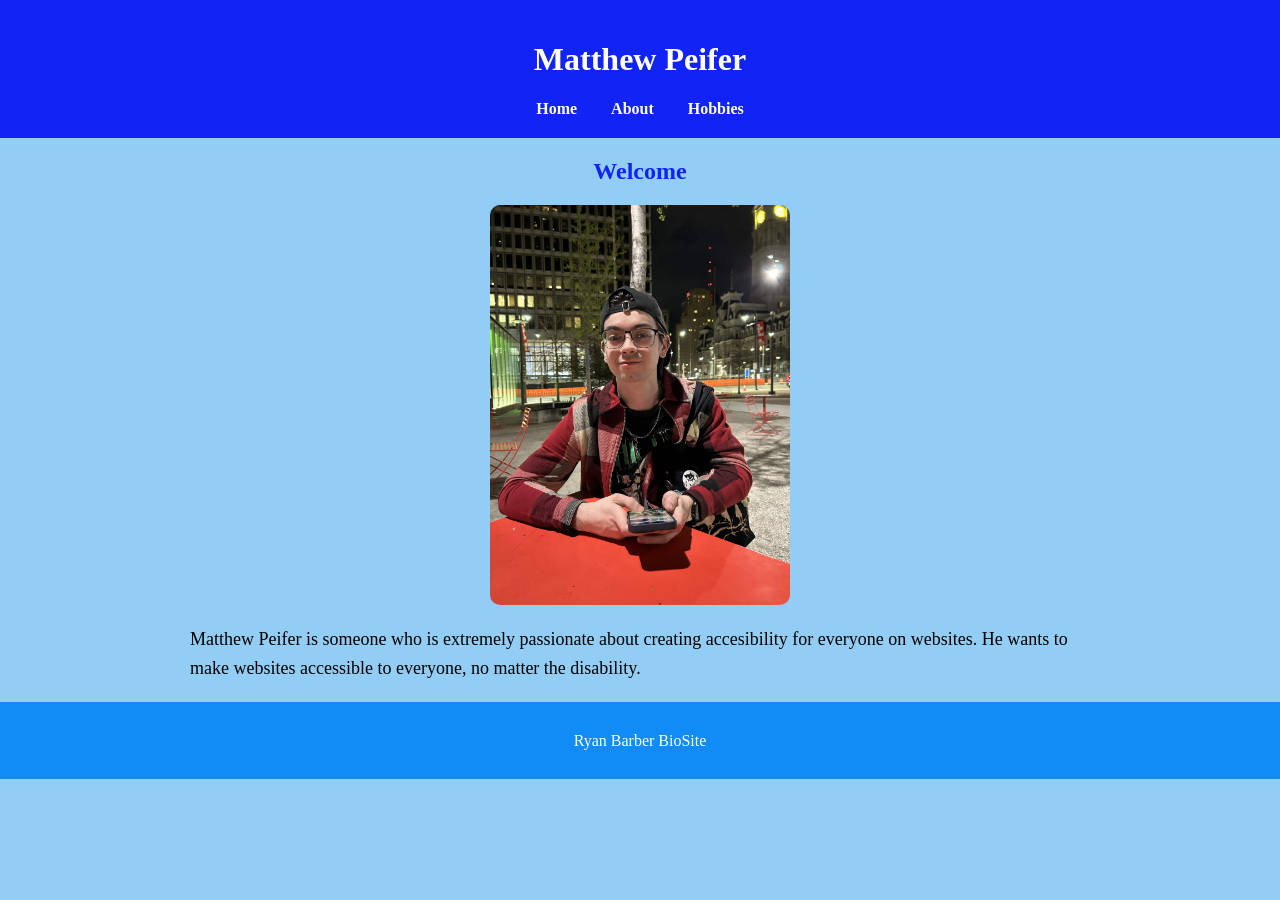
<file: index.html>
<!DOCTYPE html>
<html lang="en">
<head>
    <meta charset="UTF-8">
    <title>Ryan Barber BioSite</title>
    <link rel="stylesheet" href="site.css">
</head>

<body>

<header>
    <h1>Matthew Peifer</h1>
    <nav>
        <a href="index.html">Home</a>
        <a href="about.html">About</a>
        <a href="hobbies.html">Hobbies</a>
    </nav>
</header>

<div id="container">

    <h2>Welcome</h2>

    <img src="images/portrait.jpg" alt="Portrait" class="main-img">

    <p>
        Matthew Peifer is someone who is extremely passionate about creating accesibility for
        everyone on websites. He wants to make websites accessible to everyone,
        no matter the disability.
    </p>

</div>

<footer>
    <p>Ryan Barber BioSite</p>
</footer>

</body>
</html>
</file>
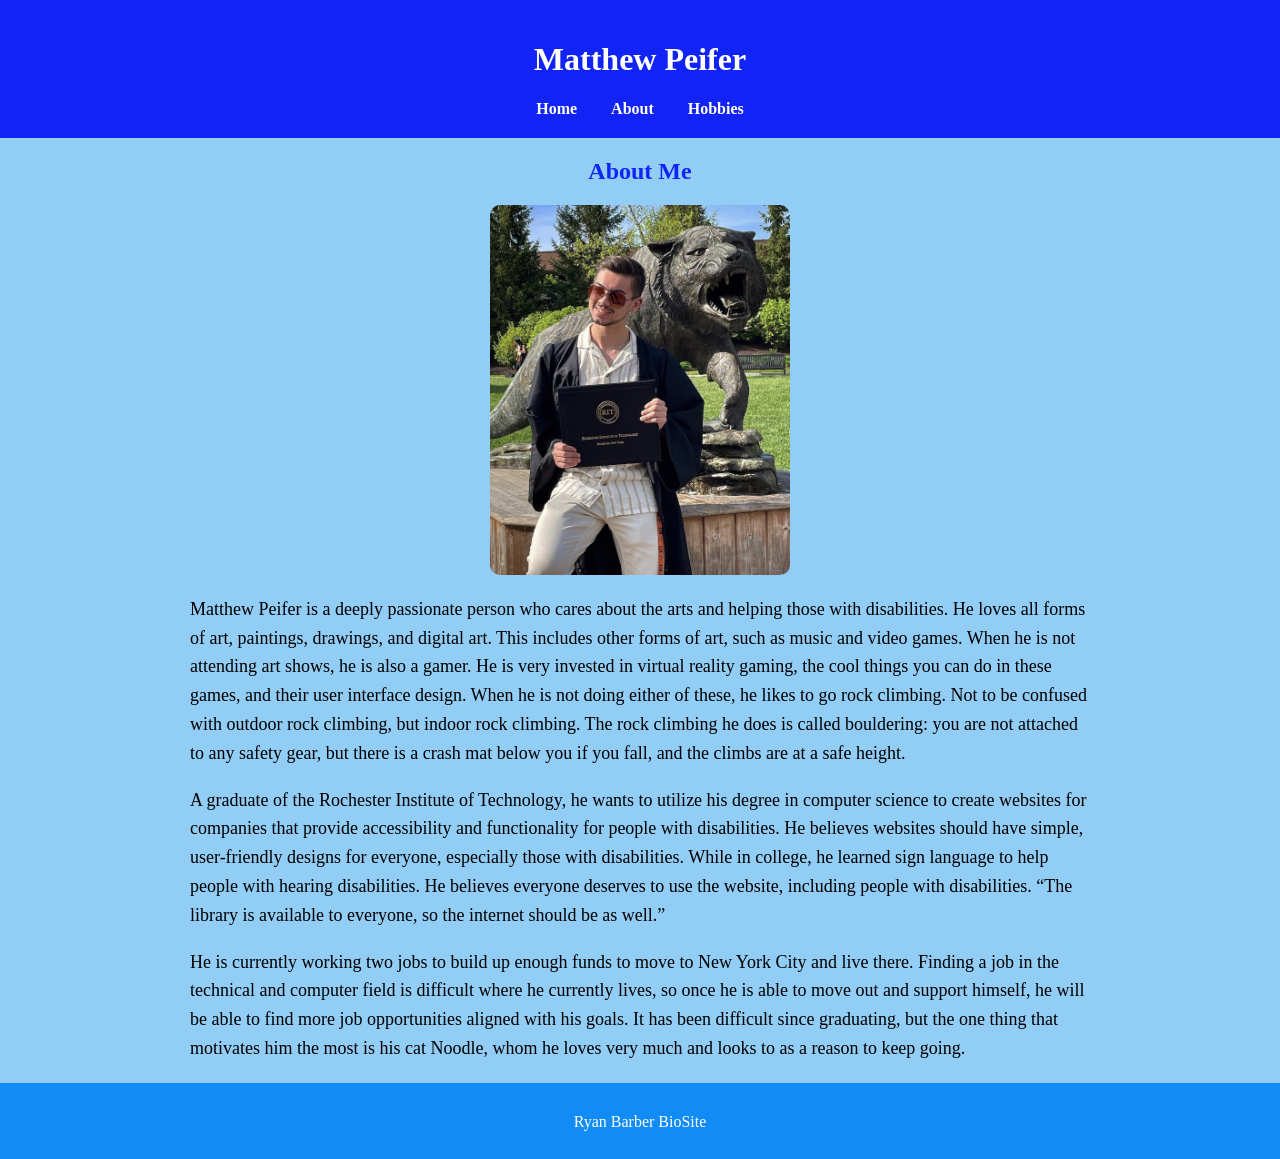
<file: about.html>
<!DOCTYPE html>
<html lang="en">
<head>
    <meta charset="UTF-8">
    <title>About</title>
    <link rel="stylesheet" href="site.css">
</head>

<body>

<header>
    <h1>Matthew Peifer</h1>
    <nav>
        <a href="index.html">Home</a>
        <a href="about.html">About</a>
        <a href="hobbies.html">Hobbies</a>
    </nav>
</header>

<div id="container">

    <h2>About Me</h2>

    <img src="images/graduate.jpg" alt="Graduate" class="main-img">

    <p>
        Matthew Peifer is a deeply passionate person who cares about the arts and helping
        those with disabilities. He loves all forms of art, paintings, drawings, and digital art.
        This includes other forms of art, such as music and video games. When he is not
        attending art shows, he is also a gamer. He is very invested in virtual reality gaming,
        the cool things you can do in these games, and their user interface design. When he
        is not doing either of these, he likes to go rock climbing. Not to be confused with
        outdoor rock climbing, but indoor rock climbing. The rock climbing he does is called
        bouldering: you are not attached to any safety gear, but there is a crash mat below
        you if you fall, and the climbs are at a safe height.
    </p>

    <p>
        A graduate of the Rochester Institute of Technology, he wants to utilize his degree in
        computer science to create websites for companies that provide accessibility and
        functionality for people with disabilities. He believes websites should have simple,
        user-friendly designs for everyone, especially those with disabilities. While in
        college, he learned sign language to help people with hearing disabilities. He
        believes everyone deserves to use the website, including people with disabilities.
        “The library is available to everyone, so the internet should be as well.”
    </p>

    <p>
        He is currently working two jobs to build up enough funds to move to New York City
        and live there. Finding a job in the technical and computer field is difficult where he
        currently lives, so once he is able to move out and support himself, he will be able to
        find more job opportunities aligned with his goals. It has been difficult since
        graduating, but the one thing that motivates him the most is his cat Noodle, whom
        he loves very much and looks to as a reason to keep going.
    </p>

</div>

<footer>
    <p>Ryan Barber BioSite</p>
</footer>

</body>
</html>
</file>
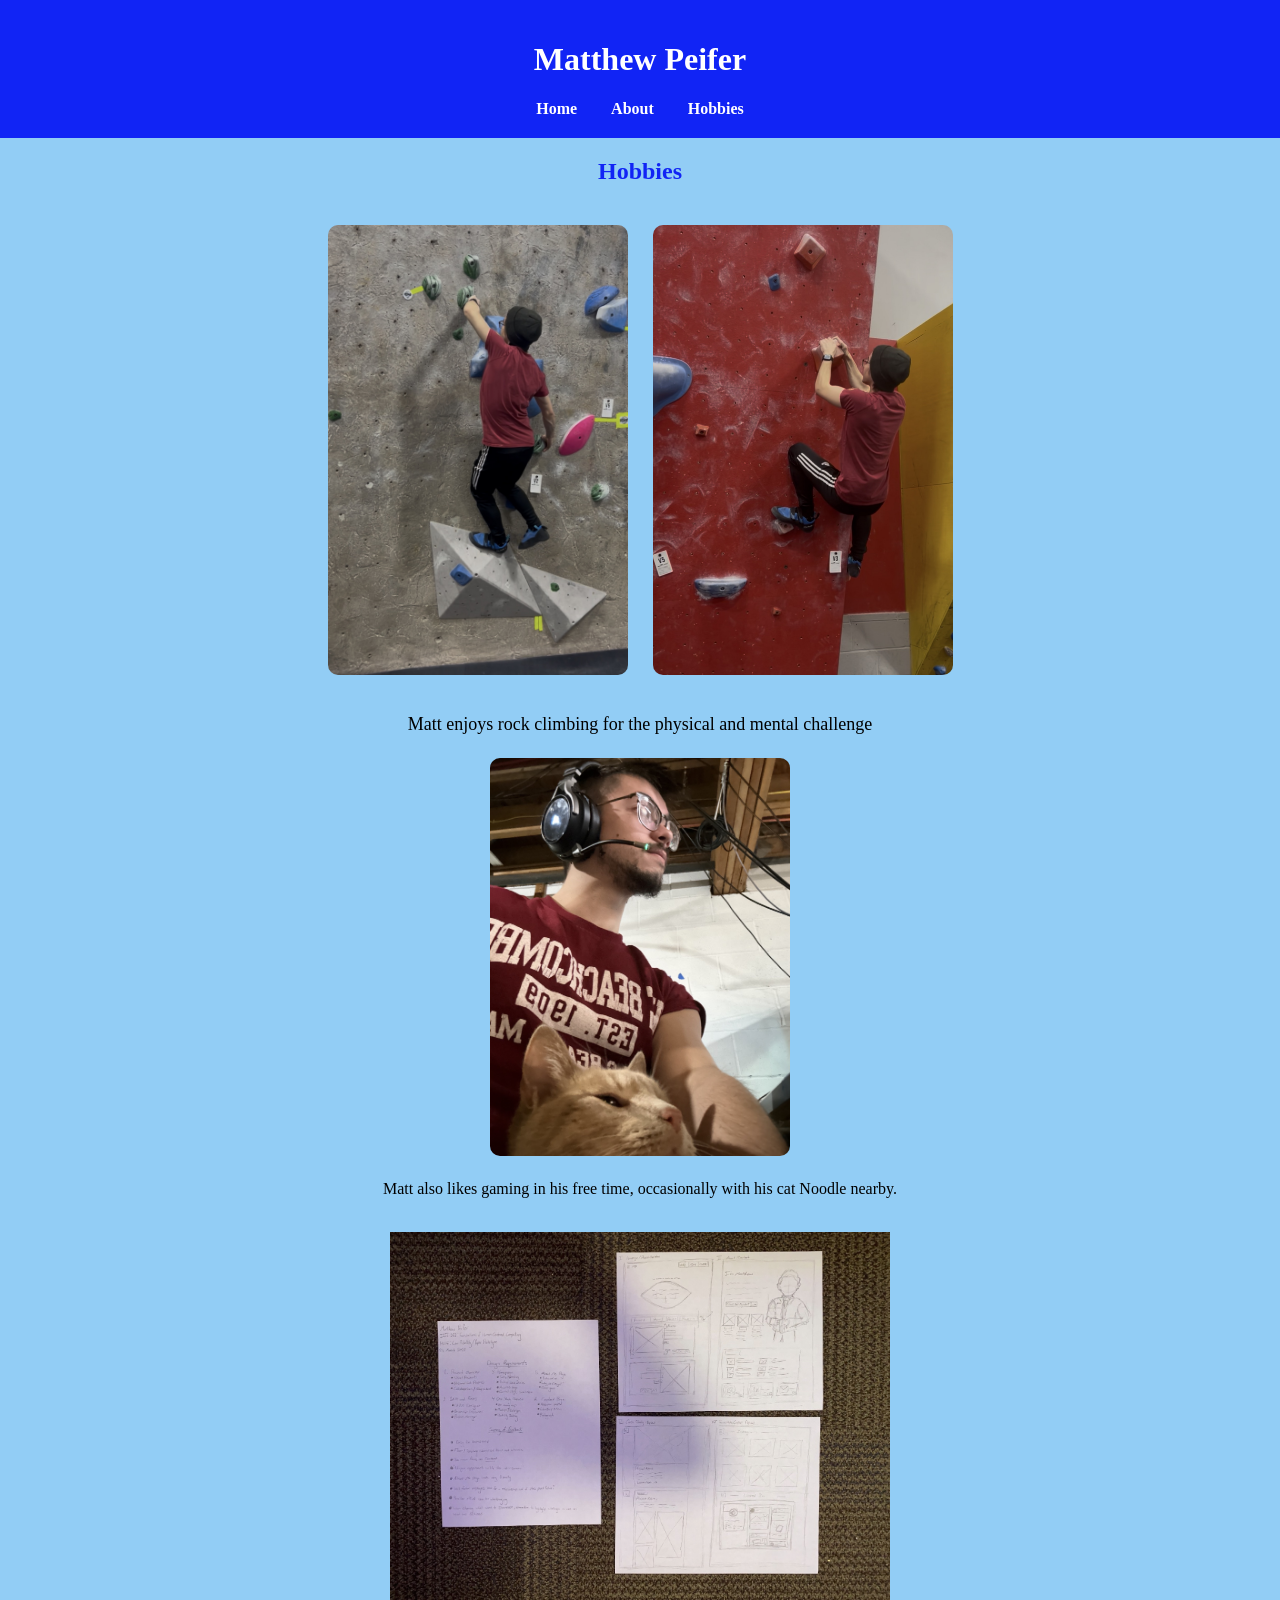
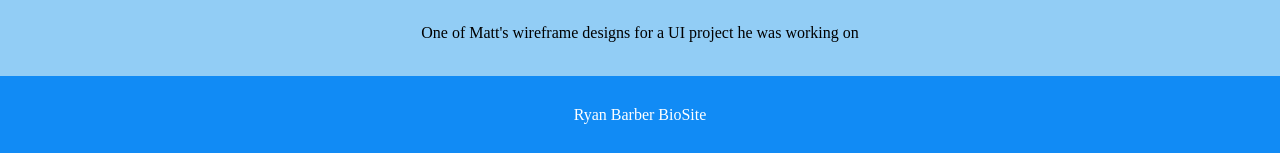
<file: hobbies.html>
<!DOCTYPE html>
<html lang="en">
<head>
    <meta charset="UTF-8">
    <title>Hobbies</title>
    <link rel="stylesheet" href="site.css">
</head>

<body>

<header>
    <h1>Matthew Peifer</h1>
    <nav>
        <a href="index.html">Home</a>
        <a href="about.html">About</a>
        <a href="hobbies.html">Hobbies</a>
    </nav>
</header>

<div id="container">

    <h2>Hobbies</h2>

    <div class="climbing-container">
        <img src="images/climbing.png" alt="Rock Climbing" class="main-img">
        <img src="images/climbingagain.jpg" alt="Rock Climbing wall"
             style="margin-top: 20px;">
    </div>

        <p class ="climbing-text">
            Matt enjoys rock climbing for the physical and mental challenge</p>
    </div>

    <div class="hobby">
        <img src="images/gaming.png" alt="Gaming" class="main-img">
        <p>Matt also likes gaming in his free time, occasionally with his cat Noodle nearby.</p>
    </div>

    <div class="hobby">
        <img src="images/wireframe.jpg" alt="UI design"
             style="width: 500px; height: auto;">
        <p>One of Matt's wireframe designs for a UI project he was working on</p>
    </div>

</div>

<footer>
    <p>Ryan Barber BioSite</p>
</footer>

</body>
</html>
</file>
<file: site.css>
body {
margin: 0;
font-family: Georgia;
background-color: #92CDF5;
}

header {
background-color: #1124F5;
color: white;
padding: 20px;
text-align: center;
}

nav {
margin-top: 10px;
}

nav a {
    color: white;
    margin: 0 15px;
    text-decoration: none;
    font-weight: bold;
}

nav a:hover {
text-decoration: underline;
}

#container p {
max-width: 900px;
margin-left: auto;
margin-right: auto;
font-size: 18px;
background-color:92CDF5;
}

h2{
text-align:center;
color: #1124F5;
}

.main-img {
width:300px;
display: block;
margin: 20px auto;
border-radius: 10px;
}

p{
line-height: 1.6;
margin-bottom: 15px;
}

.hobby {
text-align: center;
margin-bottom: 30px;
}

footer {
background-color: #118BF5;
color: white;
text-align: center;
padding: 10px;
margin-top:20px;
}

.climbing-container {
display: flex;
justify-content: center;
align-items: flex-start;
gap: 25px;
width: fit-content;
margin: 0 auto 15px auto;
}

.climbing-container img {
width: 300px;
height: 450px;
object-fit: cover;
object-position: center top;
border-radius: 10px;
}

.climbing-text {
text-align: center;
margin-top: 15px;
}

.hobby p {
text-algin: center;
}
</file>
